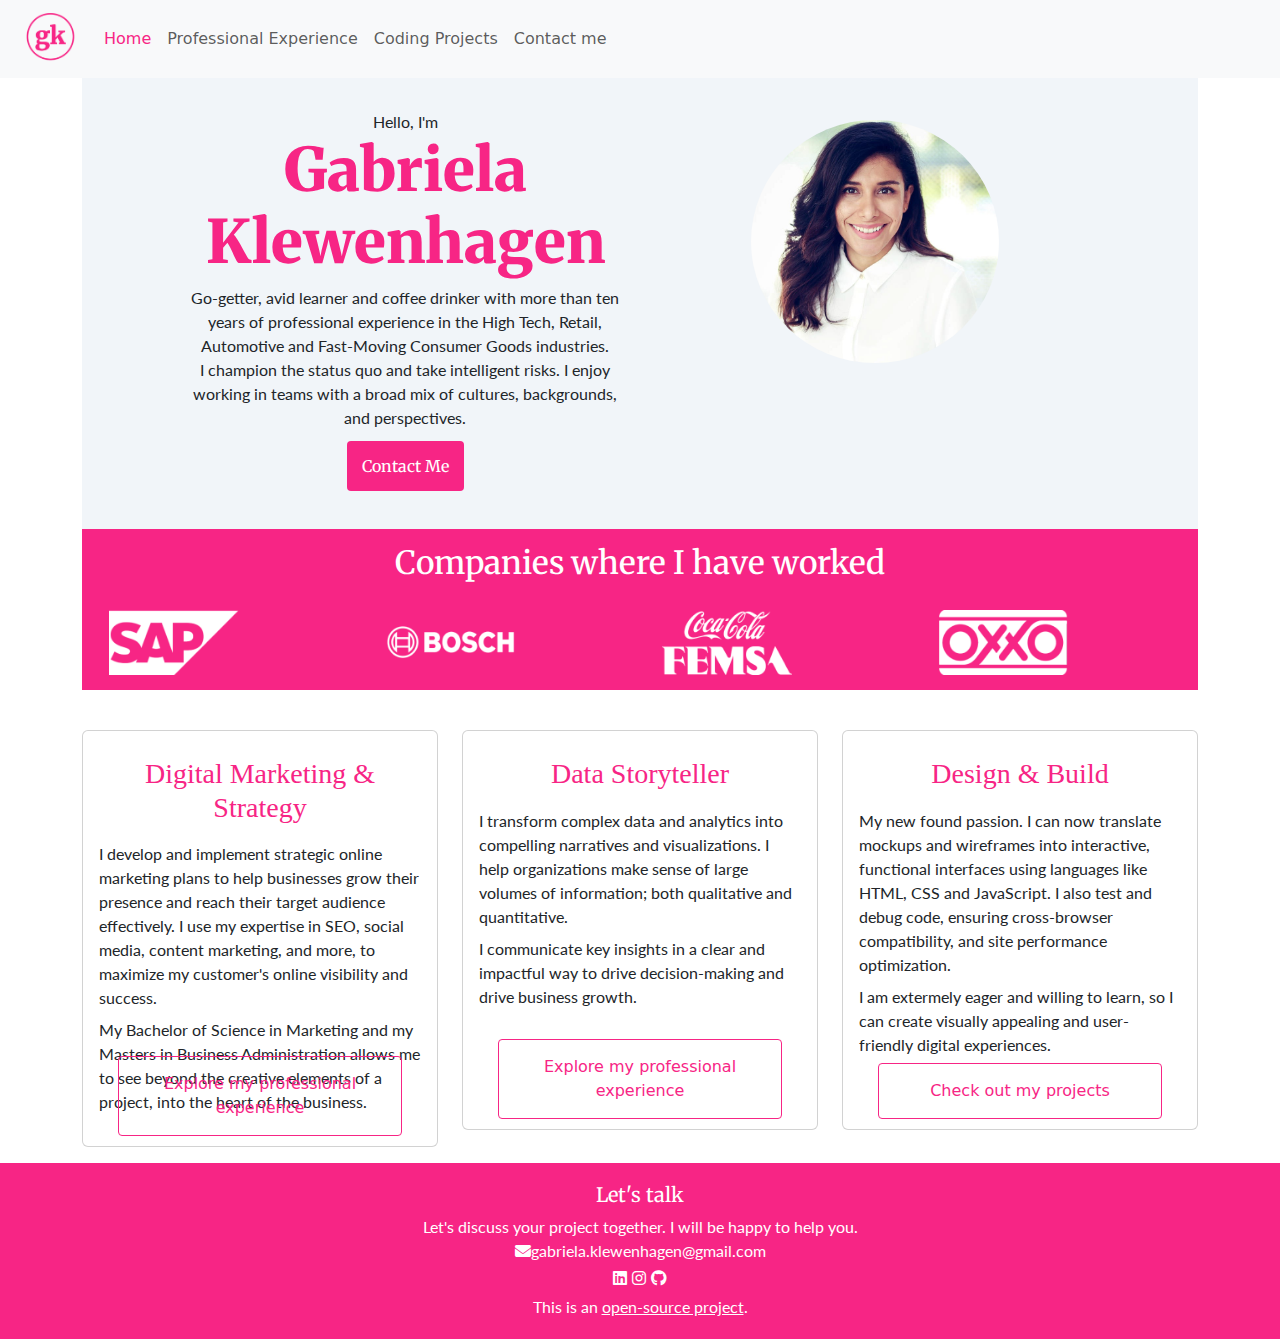
<file: index.html>
<!DOCTYPE html>
<html lang="en">
  <head>
    <meta charset="UTF-8" />
    <meta name="viewport" content="width=device-width, initial-scale=1.0" />
    <meta
      name="description"
      content="Explore a brief summary of my professional experiences and contact me to start working together"
    />
    <title>
      Gabriela Klewenhagen | Digital Marketing Expert, Data Storyteller
    </title>
    <link rel="icon" type="image/x-icon" href="/images/favicon.ico">
    <link
      href="https://cdn.jsdelivr.net/npm/bootstrap@5.3.3/dist/css/bootstrap.min.css"
      rel="stylesheet"
      integrity="sha384-QWTKZyjpPEjISv5WaRU9OFeRpok6YctnYmDr5pNlyT2bRjXh0JMhjY6hW+ALEwIH"
      crossorigin="anonymous"
    />
    <link rel="stylesheet" href="styles.css" />
    <link rel="preconnect" href="https://fonts.googleapis.com" />
    <link rel="preconnect" href="https://fonts.gstatic.com" crossorigin />
    <link
      href="https://fonts.googleapis.com/css2?family=Lato:ital,wght@0,100;0,300;0,400;0,700;0,900;1,100;1,300;1,400;1,700;1,900&family=Merriweather:ital,wght@0,300;0,400;0,700;0,900;1,300;1,400;1,700;1,900&display=swap"
      rel="stylesheet"
    />

    <script
      src="https://code.jquery.com/jquery-3.2.1.slim.min.js"
      integrity="sha384-KJ3o2DKtIkvYIK3UENzmM7KCkRr/rE9/Qpg6aAZGJwFDMVNA/GpGFF93hXpG5KkN"
      crossorigin="anonymous"
    ></script>
    <script
      src="https://cdn.jsdelivr.net/npm/popper.js@1.12.9/dist/umd/popper.min.js"
      integrity="sha384-ApNbgh9B+Y1QKtv3Rn7W3mgPxhU9K/ScQsAP7hUibX39j7fakFPskvXusvfa0b4Q"
      crossorigin="anonymous"
    ></script>
    <script
      src="https://cdn.jsdelivr.net/npm/bootstrap@4.0.0/dist/js/bootstrap.min.js"
      integrity="sha384-JZR6Spejh4U02d8jOt6vLEHfe/JQGiRRSQQxSfFWpi1MquVdAyjUar5+76PVCmYl"
      crossorigin="anonymous"
    ></script>
<link href="/assets/fontawesome/css/fontawesome.css" rel="stylesheet" />
  <link href="/assets/fontawesome/css/brands.css" rel="stylesheet" />
  <link href="/assets/fontawesome/css/solid.css" rel="stylesheet" />
  </head>
  <body>
    <!-- Section: Navbar -->
    <header>
      <nav class="navbar fixed-top navbar-expand-lg navbar-light bg-light">
        <a class="navbar-brand" href="#">
          <img
            src="images/logo-gk-merriweather-pink.png"
            class="img-fluid gk-logo"
            alt="sap logo"
          />
        </a>
        <button
          class="navbar-toggler me-3"
          type="button"
          data-toggle="collapse"
          data-target="#navbarNavAltMarkup"
          aria-controls="navbarNavAltMarkup"
          aria-expanded="false"
          aria-label="Toggle navigation"
        >
          <span class="navbar-toggler-icon"></span>
        </button>
        <div class="collapse navbar-collapse" id="navbarNavAltMarkup">
          <div class="navbar-nav">
            <a class="nav-item nav-link active" href="index.html">Home </a>
            <a class="nav-item nav-link" href="/work.html"
              >Professional Experience</a
            >
            <a class="nav-item nav-link" href="/projects.html"
              >Coding Projects</a
            >
            <a class="nav-item nav-link" href="/contact.html">Contact me</a>
          </div>
        </div>
      </nav>
    </header>
    <!-- Section: Hero Start-->
    <div class="container">
      <div class="hero">
        <div class="main-container">
          <div class="row photo-greeting">
            <div class="col-sm-6">
              <p class="hero-paragraph">Hello, I'm</p>
              <h1 class="merriweather-black">Gabriela Klewenhagen</h1>
              <p class="hero-paragraph lato-regular">
                Go-getter, avid learner and coffee drinker with more than ten
                years of professional experience in the High Tech, Retail,
                Automotive and Fast-Moving Consumer Goods industries.
              </p>
              <p>
                I champion the status quo and take intelligent risks. I enjoy
                working in teams with a broad mix of cultures, backgrounds, and
                perspectives.
              </p>
              <br />
              <a
                href="mailto:gabriela.klewenhagen@gmail.com"
                class="main-button mt-4"
                >Contact me</a
              >
            </div>
            <div class="col-sm-6">
              <img
                src="images/headshot-2.jpg"
                class="img-fluid max-width:20% rounded-circle headshot"
                alt="Gabriela Klewenhagen"
              />
            </div>
          </div>
        </div>
      </div>
      <!-- Section: Hero End-->
      <!-- Section: Companies Start-->
      <div class="companies">
        <h2>Companies where I have worked</h2>
        <div class="container">
          <div class="row">
            <div class="col-sm">
              <img
                src="images/sap-white-155x77.png"
                class="img-fluid logo"
                alt="sap logo"
              />
            </div>
            <div class="col-sm">
              <img
                src="images/bosch-white-155x77.png"
                class="img-fluid logo"
                alt="bosch logo"
              />
            </div>
            <div class="col-sm">
              <img
                src="images/coca-cola-femsa-white-155x77.png"
                class="img-fluid logo"
                alt="coca-cola logo"
              />
            </div>
            <div class="col-sm">
              <img
                src="images/oxxo-white-155x77.png"
                class="img-fluid logo"
                alt="oxxo logo"
              />
            </div>
          </div>
        </div>
      </div>
      <!-- Section: Skills cards start-->
      <div class="row mt-4">
        <div class="col-sm-4">
          <div class="card-container">
                      <div class="card mt-3 mb-3">
            <div class="card-body">
              <h3 class="card-title">Digital Marketing & Strategy</h3>
              <p class="card-text mb-2">
                I develop and implement strategic online marketing plans to help
                businesses grow their presence and reach their target audience
                effectively. I use my expertise in SEO, social media, content
                marketing, and more, to maximize my customer's online visibility
                and success.
              </p>
              <p class="mb-2">
                My Bachelor of Science in Marketing and my Masters in Business
                Administration allows me to see beyond the creative elements of
                a project, into the heart of the business.
              </p>
              <div class="d-flex w-100 justify-content-center mt-3">
                              <a href="/work.html" class="btn secondary-link mt-3"
                >Explore my professional experience</a
              >
              </div>
            </div>
          </div>
          </div>
        </div>
        <div class="col-sm-4">
          <div class="card mt-3 mb-3">
            <div class="card-body">
              <h3 class="card-title">Data Storyteller</h3>
              <p class="card-text mb-2">
                I transform complex data and analytics into compelling
                narratives and visualizations. I help organizations make sense
                of large volumes of information; both qualitative and
                quantitative.
              </p>
              <p>
                I communicate key insights in a clear and impactful way to drive
                decision-making and drive business growth.
              </p>
              <div class="d-flex w-100 justify-content-center mt-3"> <a href="/work.html" class="btn secondary-link c"
                >Explore my professional experience</a
              ></div>
             
            </div>
          </div>
        </div>
        <div class="col-sm-4">
          <div class="card mt-3 mb-3">
            <div class="card-body">
              <h3 class="card-title">Design & Build</h3>
              <p class="card-text mb-2">
                My new found passion. I can now translate mockups and wireframes
                into interactive, functional interfaces using languages like
                HTML, CSS and JavaScript. I also test and debug code, ensuring
                cross-browser compatibility, and site performance optimization.
              </p>
              <p>
                I am extermely eager and willing to learn, so I can create
                visually appealing and user-friendly digital experiences.
              </p>
              <div class="d-flex w-100 justify-content-center mt-3">
                <a href="/projects.html" class="btn secondary-link mt-3"
                >Check out my projects</a
              ></div>
              </div>

            </div>
          </div>
        </div>
      </div>
      <!-- Section: Skills Cards End-->
      <!-- Section: Skills End-->
      <!-- Section: Contact Form Start-->
      <!-- Section: Footer-->
      <footer>
        <div class="container">
          <h5 class="merriweather-regular">Let's talk</h5>
          <p>
            Let's discuss your project together. I will be happy to help you.
          </p>
          <p>
            <i class="fa-regular fa-envelope"></i>gabriela.klewenhagen@gmail.com
          </p>
          <a href="https://www.linkedin.com/in/gabrielaleyva/" target="_blank" class="social-links"><i class="fa-brands fa-linkedin"></i></a>
          <a href="https://www.instagram.com/gabyleyva/" target="_blank"><i class="fa-brands fa-instagram"></i></a>
          <a href="https://github.com/g-klewenhagen" target="_blank"><i class="fa-brands fa-github"></i></a>
          <p>This is an  <a href="https://github.com/g-klewenhagen/Portfolio-Gabriela-Klewenhagen" target="_blank"
          >open-source project</a>.</p>
        </div>
      </footer>
    </div>
  </body>
</html>
</file>
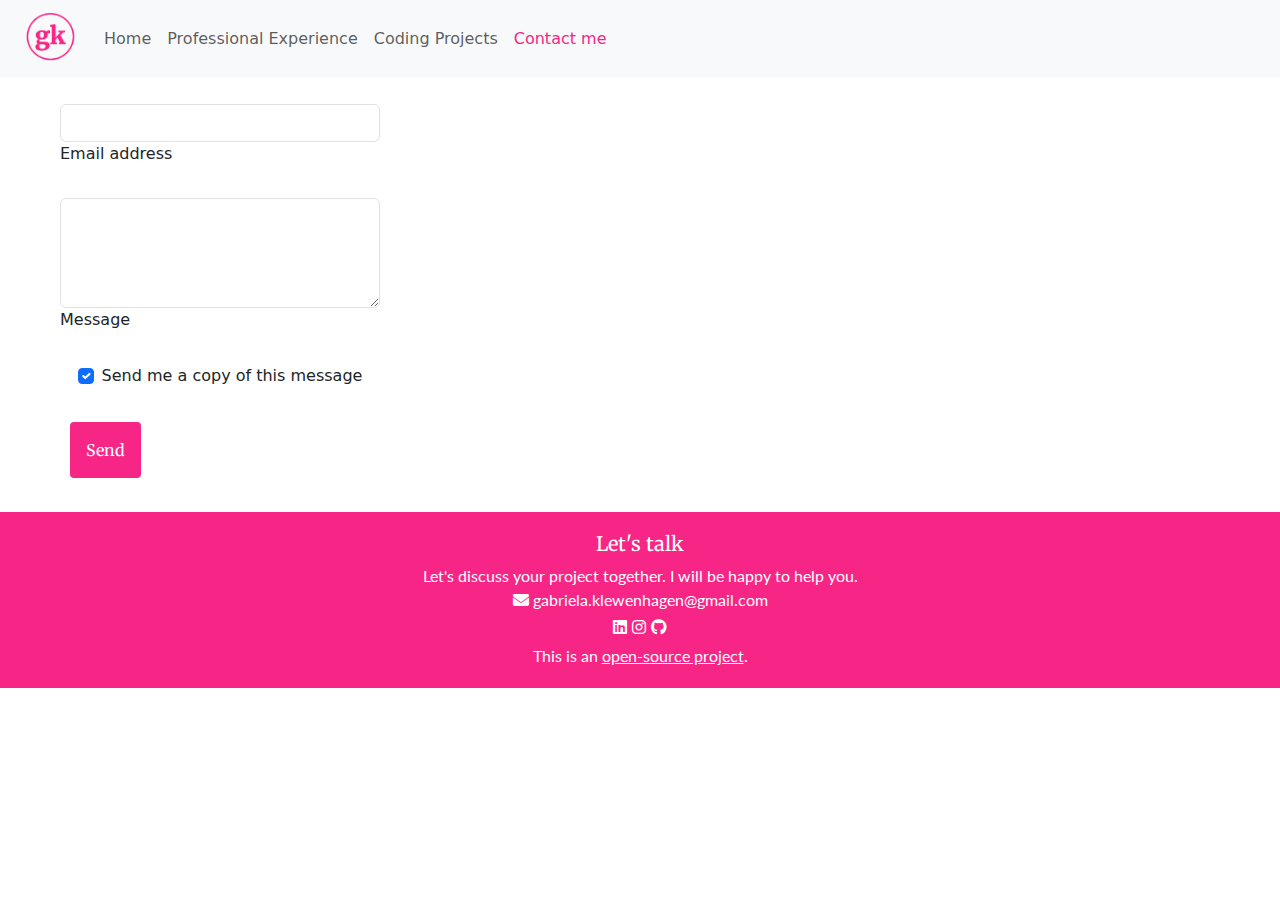
<file: contact.html>
<!DOCTYPE html>
<html lang="en">
  <head>
    <meta charset="UTF-8" />
    <meta name="viewport" content="width=device-width, initial-scale=1.0" />
    <meta
      name="description"
      content="Contact Gabriela Klewnehagen to start working together."
    />
    <title>Contact Gabriela Klewenhagen</title>
        <link rel="icon" type="image/x-icon" href="/images/favicon.ico">
    <link
      href="https://cdn.jsdelivr.net/npm/bootstrap@5.3.3/dist/css/bootstrap.min.css"
      rel="stylesheet"
      integrity="sha384-QWTKZyjpPEjISv5WaRU9OFeRpok6YctnYmDr5pNlyT2bRjXh0JMhjY6hW+ALEwIH"
      crossorigin="anonymous"
    />
    <link rel="stylesheet" href="styles.css" />
    <link rel="preconnect" href="https://fonts.googleapis.com" />
    <link rel="preconnect" href="https://fonts.gstatic.com" crossorigin />
    <link
      href="https://fonts.googleapis.com/css2?family=Lato:ital,wght@0,100;0,300;0,400;0,700;0,900;1,100;1,300;1,400;1,700;1,900&family=Merriweather:ital,wght@0,300;0,400;0,700;0,900;1,300;1,400;1,700;1,900&display=swap"
      rel="stylesheet"
    />

    <script
      src="https://code.jquery.com/jquery-3.2.1.slim.min.js"
      integrity="sha384-KJ3o2DKtIkvYIK3UENzmM7KCkRr/rE9/Qpg6aAZGJwFDMVNA/GpGFF93hXpG5KkN"
      crossorigin="anonymous"
    ></script>
    <script
      src="https://cdn.jsdelivr.net/npm/popper.js@1.12.9/dist/umd/popper.min.js"
      integrity="sha384-ApNbgh9B+Y1QKtv3Rn7W3mgPxhU9K/ScQsAP7hUibX39j7fakFPskvXusvfa0b4Q"
      crossorigin="anonymous"
    ></script>
    <script
      src="https://cdn.jsdelivr.net/npm/bootstrap@4.0.0/dist/js/bootstrap.min.js"
      integrity="sha384-JZR6Spejh4U02d8jOt6vLEHfe/JQGiRRSQQxSfFWpi1MquVdAyjUar5+76PVCmYl"
      crossorigin="anonymous"
    ></script>
<link href="/assets/fontawesome/css/fontawesome.css" rel="stylesheet" />
  <link href="/assets/fontawesome/css/brands.css" rel="stylesheet" />
  <link href="/assets/fontawesome/css/solid.css" rel="stylesheet" />
  </head>
  <body>
    <!-- Section: Navbar-->
    <header>
      <nav class="navbar fixed-top navbar-expand-lg navbar-light bg-light">
        <a class="navbar-brand" href="#">
          <img
            src="images/logo-gk-merriweather-pink.png"
            class="img-fluid gk-logo"
            alt="sap logo"
          />
        </a>
        <button
          class="navbar-toggler"
          type="button"
          data-toggle="collapse"
          data-target="#navbarNavAltMarkup"
          aria-controls="navbarNavAltMarkup"
          aria-expanded="false"
          aria-label="Toggle navigation"
        >
          <span class="navbar-toggler-icon"></span>
        </button>
        <div class="collapse navbar-collapse" id="navbarNavAltMarkup">
          <div class="navbar-nav">
            <a class="nav-item nav-link" href="/index.html">Home </a>
            <a class="nav-item nav-link" href="/work.html"
              >Professional Experience</a
            >
            <a class="nav-item nav-link" href="/projects.html"
              >Coding Projects</a
            >
            <a class="nav-item nav-link active" href="/contact.html"
              >Contact me</a
            >
          </div>
        </div>
      </nav>
    </header>
    <!-- Section: Navbar End-->
    <div class="main-container">
      <form style="width: 20rem">
        <!-- Name input -->
        <div data-mdb-input-init class="form-outline mb-4">
          <input type="text" id="form4Example1" class="form-control" />
          <label class="form-label" for="form4Example1">Name</label>
        </div>

        <!-- Email input -->
        <div data-mdb-input-init class="form-outline mb-4">
          <input type="email" id="form4Example2" class="form-control" />
          <label class="form-label" for="form4Example2">Email address</label>
        </div>

        <!-- Message input -->
        <div data-mdb-input-init class="form-outline mb-4">
          <textarea class="form-control" id="form4Example3" rows="4"></textarea>
          <label class="form-label" for="form4Example3">Message</label>
        </div>

        <!-- Checkbox -->
        <div class="form-check d-flex justify-content-center mb-4">
          <input
            class="form-check-input me-2"
            type="checkbox"
            value=""
            id="form4Example4"
            checked
          />
          <label class="form-check-label" for="form4Example4">
            Send me a copy of this message
          </label>
        </div>

        <!-- Submit button -->
        <button
          data-mdb-ripple-init
          type="button"
          class="btn btn-block mb-4 main-button"
        >
          Send
        </button>
      </form>
    </div>
          <!-- Section: Footer-->
      <footer>
        <div class="container">
          <h5 class="merriweather-regular">Let's talk</h5>
          <p>
            Let's discuss your project together. I will be happy to help you.
          </p>
          <p>
            <i class="fa-regular fa-envelope"></i> gabriela.klewenhagen@gmail.com</a>
          </p>
          <a href="https://www.linkedin.com/in/gabrielaleyva/" target="_blank" class="social-button"><i class="fa-brands fa-linkedin"></i></a>
          <a href="https://www.instagram.com/gabyleyva/" target="_blank"><i class="fa-brands fa-instagram"></i></a>
          <a href="https://github.com/g-klewenhagen" target="_blank"><i class="fa-brands fa-github"></i></a>
          <p>This is an  <a href="https://github.com/g-klewenhagen/Portfolio-Gabriela-Klewenhagen" target="_blank"
          >open-source project</a>.</p>
        </div>
      </footer>
  </body>
</html>
</file>
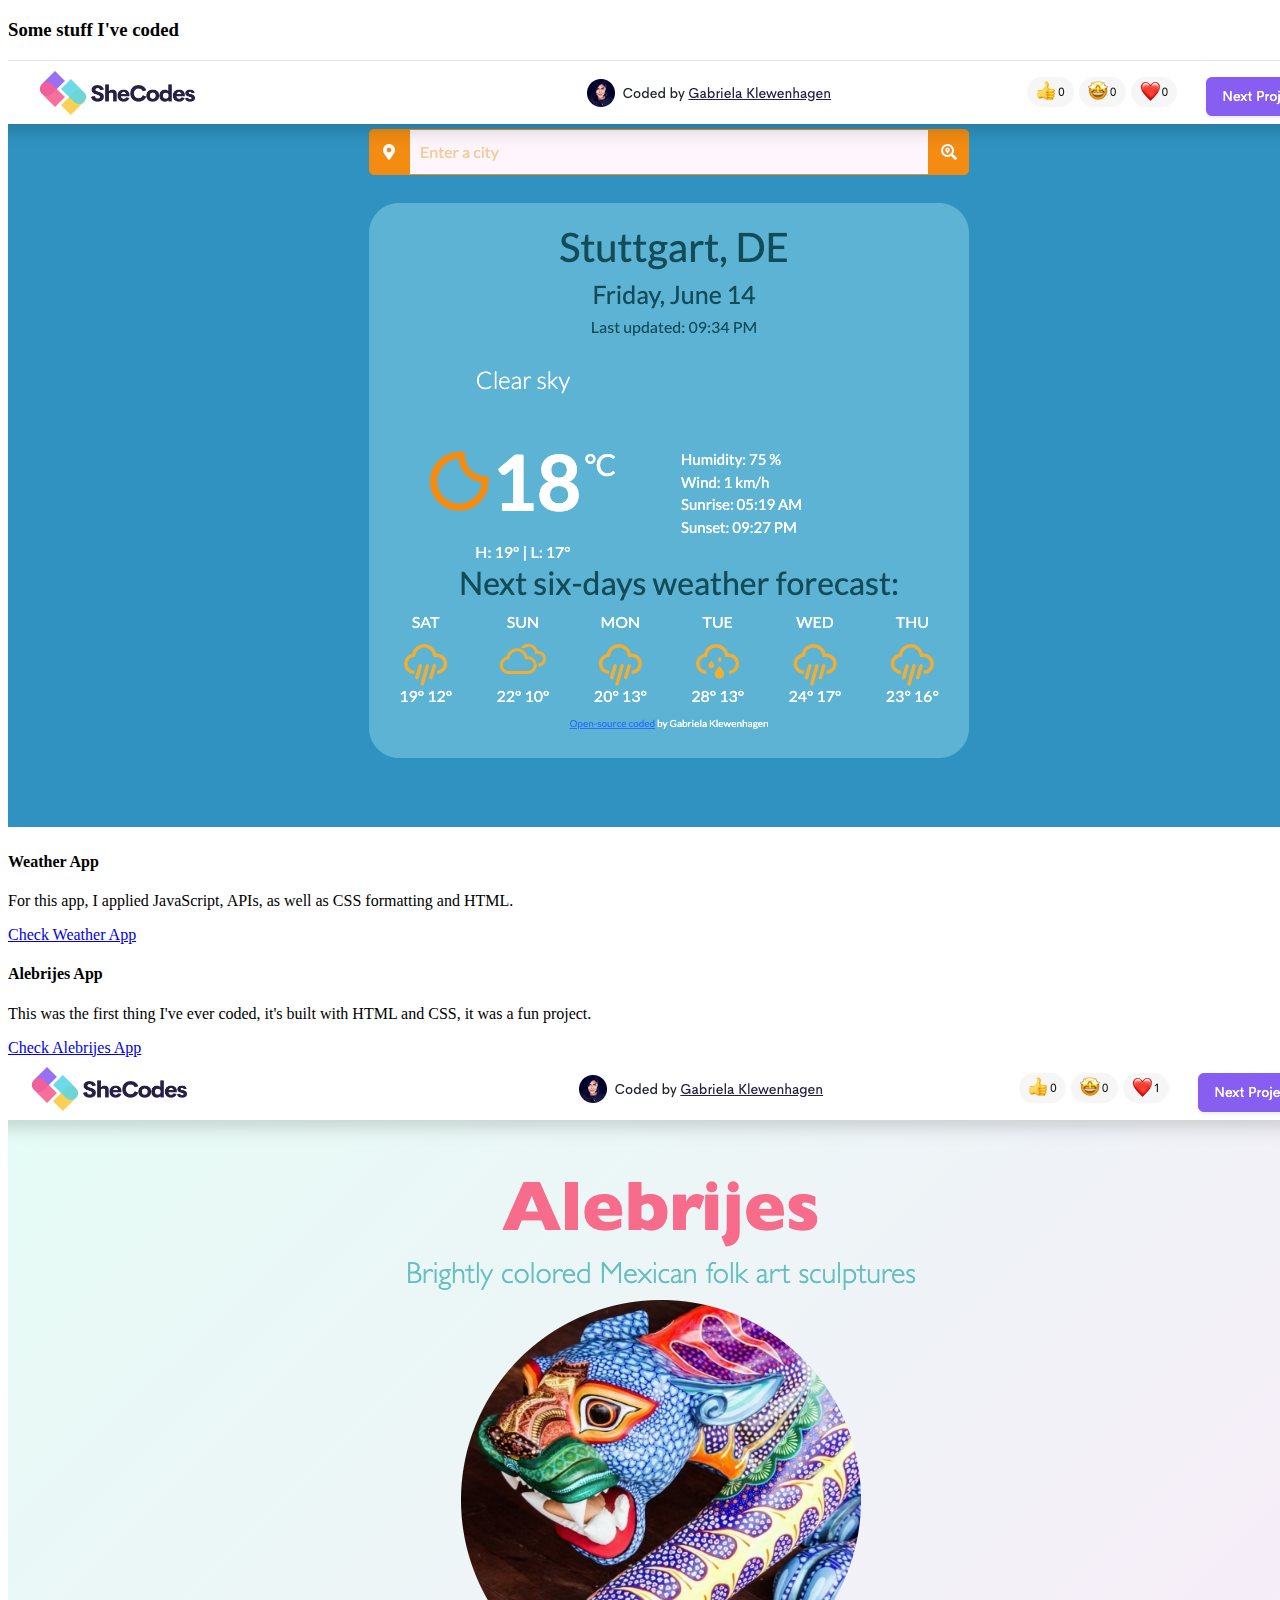
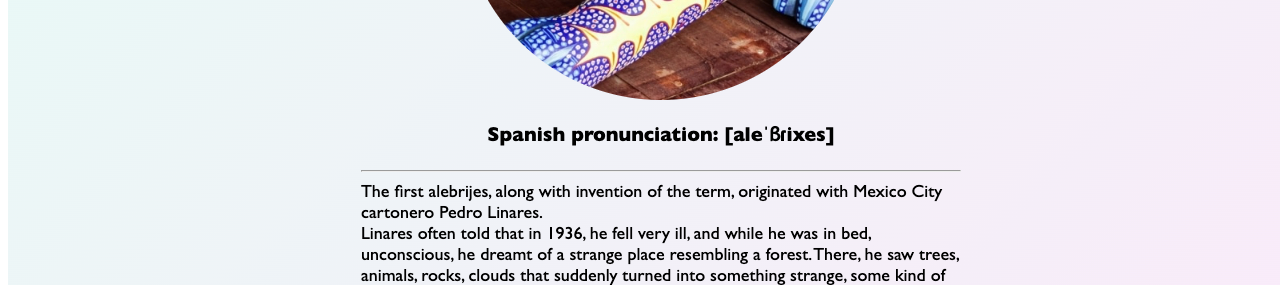
<file: parking-lot.html>
<!DOCTYPE html>
<html lang="en">
  <head>
    <meta charset="UTF-8" />
    <meta name="viewport" content="width=device-width, initial-scale=1.0" />

    <script
      src="https://code.jquery.com/jquery-3.2.1.slim.min.js"
      integrity="sha384-KJ3o2DKtIkvYIK3UENzmM7KCkRr/rE9/Qpg6aAZGJwFDMVNA/GpGFF93hXpG5KkN"
      crossorigin="anonymous"
    ></script>
    <title>Document</title>
  </head>
  <body>
    <!-- Section: Skills Start-->
    <div class="coding-examples">
      <h3>Some stuff I've coded</h3>
      <div class="container">
        <div class="row">
          <div class="col-sm">
            <img
              src="images/weather.png"
              class="img-fluid coding-example-images"
              alt="weather app"
            />
          </div>
          <div class="col-sm">
            <h4>Weather App</h4>
            <p>
              For this app, I applied JavaScript, APIs, as well as CSS
              formatting and HTML.
            </p>
            <a
              href="https://www.shecodes.io/cohorts/476/projects/625141?_gl=1*gn38ci*_gcl_au*OTczMTkzODg3LjE3MTI3NzgyMTA."
              class="secondary-link"
              >Check Weather App</a
            >
          </div>
        </div>
        <div class="row">
          <div class="col-sm">
            <h4>Alebrijes App</h4>
            <p>
              This was the first thing I've ever coded, it's built with HTML and
              CSS, it was a fun project.
            </p>
            <a
              href="https://www.shecodes.io/cohorts/434/projects/549412?_gl=1*1d7e2dd*_gcl_au*OTczMTkzODg3LjE3MTI3NzgyMTA."
              class="secondary-link"
              >Check Alebrijes App</a
            >
          </div>
          <div class="col-sm">
            <img
              src="images/alebrijes.png"
              class="img-fluid coding-example-images"
              alt="alebrijes app"
            />
          </div>
        </div>
      </div>
    </div>
  </body>
</html>
</file>
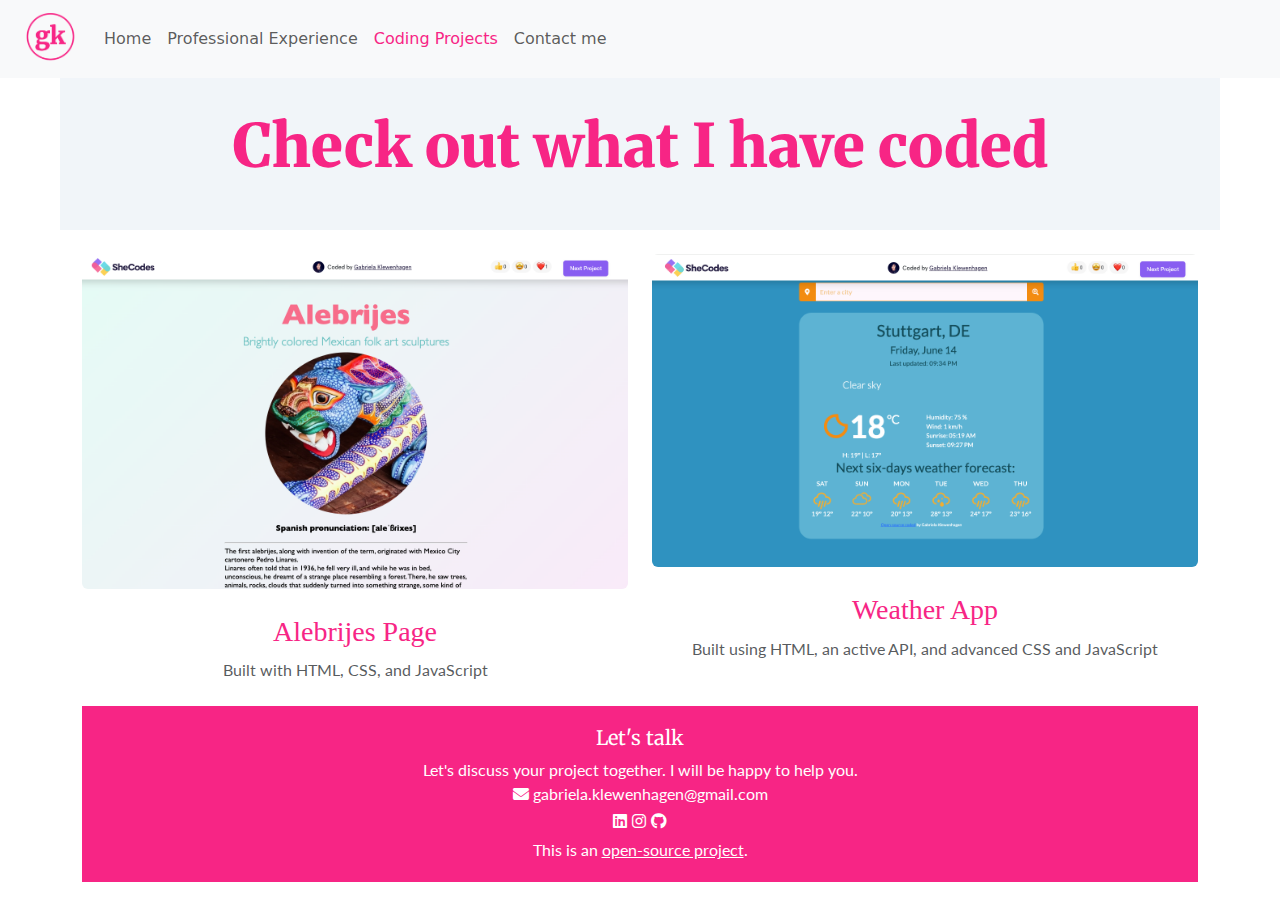
<file: projects.html>
<!DOCTYPE html>
<html lang="en">
  <head>
    <meta charset="UTF-8" />
    <meta name="viewport" content="width=device-width, initial-scale=1.0" />
    <title>Things that Gabriela Klewenhagen has coded</title>
    <link rel="icon" type="image/x-icon" href="/images/favicon.ico" />
    <link
      href="https://cdn.jsdelivr.net/npm/bootstrap@5.3.3/dist/css/bootstrap.min.css"
      rel="stylesheet"
      integrity="sha384-QWTKZyjpPEjISv5WaRU9OFeRpok6YctnYmDr5pNlyT2bRjXh0JMhjY6hW+ALEwIH"
      crossorigin="anonymous"
    />
    <link rel="stylesheet" href="styles.css" />
    <link rel="preconnect" href="https://fonts.googleapis.com" />
    <link rel="preconnect" href="https://fonts.gstatic.com" crossorigin />
    <link
      href="https://fonts.googleapis.com/css2?family=Lato:ital,wght@0,100;0,300;0,400;0,700;0,900;1,100;1,300;1,400;1,700;1,900&family=Merriweather:ital,wght@0,300;0,400;0,700;0,900;1,300;1,400;1,700;1,900&display=swap"
      rel="stylesheet"
    />

    <script
      src="https://code.jquery.com/jquery-3.2.1.slim.min.js"
      integrity="sha384-KJ3o2DKtIkvYIK3UENzmM7KCkRr/rE9/Qpg6aAZGJwFDMVNA/GpGFF93hXpG5KkN"
      crossorigin="anonymous"
    ></script>
    <script
      src="https://cdn.jsdelivr.net/npm/popper.js@1.12.9/dist/umd/popper.min.js"
      integrity="sha384-ApNbgh9B+Y1QKtv3Rn7W3mgPxhU9K/ScQsAP7hUibX39j7fakFPskvXusvfa0b4Q"
      crossorigin="anonymous"
    ></script>
    <script
      src="https://cdn.jsdelivr.net/npm/bootstrap@4.0.0/dist/js/bootstrap.min.js"
      integrity="sha384-JZR6Spejh4U02d8jOt6vLEHfe/JQGiRRSQQxSfFWpi1MquVdAyjUar5+76PVCmYl"
      crossorigin="anonymous"
    ></script>
    <link href="/assets/fontawesome/css/fontawesome.css" rel="stylesheet" />
    <link href="/assets/fontawesome/css/brands.css" rel="stylesheet" />
    <link href="/assets/fontawesome/css/solid.css" rel="stylesheet" />
  </head>
  <body>
    <!-- Section: Navbar Start -->
    <header>
      <nav class="navbar fixed-top navbar-expand-lg navbar-light bg-light">
        <a class="navbar-brand" href="#">
          <img
            src="images/logo-gk-merriweather-pink.png"
            class="img-fluid gk-logo"
            alt="sap logo"
          />
        </a>
        <button
          class="navbar-toggler me-3"
          type="button"
          data-toggle="collapse"
          data-target="#navbarNavAltMarkup"
          aria-controls="navbarNavAltMarkup"
          aria-expanded="false"
          aria-label="Toggle navigation"
        >
          <span class="navbar-toggler-icon"></span>
        </button>
        <div class="collapse navbar-collapse" id="navbarNavAltMarkup">
          <div class="navbar-nav">
            <a class="nav-item nav-link" href="index.html">Home </a>
            <a class="nav-item nav-link" href="/work.html"
              >Professional Experience</a
            >
            <a class="nav-item nav-link active" href="/projects.html"
              >Coding Projects</a
            >
            <a class="nav-item nav-link" href="/contact.html">Contact me</a>
          </div>
        </div>
      </nav>
    </header>
        <!-- Section: Hero Start -->
    <div class="main-container">
      <div class="hero">
        <h1 class="merriweather-black">Check out what I have coded</h1>
      </div>
     <div class="content-container container mt-4">
      <div class="content">
        <div class="row">
          <div class="col-md-6 mb-4">
            <img
              src="images/alebrijes.png"
              class="img-fluid mb-3 rounded"
              alt="alebrijes project preview"
            />
            <h3 class="text-center m-0">Alebrijes Page</h3>
            <p class="text-center text-muted">
              Built with HTML, CSS, and JavaScript
            </p>
          </div>
          <div class="col-md-6 mb-4">
            <img
              src="images/weather.png"
              class="img-fluid mb-3 rounded"
              alt="Weather project preview"
            />
            <h3 class="text-center m-0">Weather App</h3>
            <p class="text-center text-muted">
              Built using HTML, an active API, and advanced CSS and JavaScript
            </p>
          </div>
        </div>
                <!-- Section: Footer-->
<footer>
        <div class="container">
          <h5 class="merriweather-regular">Let's talk</h5>
          <p>
            Let's discuss your project together. I will be happy to help you.
          </p>
          <p>
            <i class="fa-regular fa-envelope"></i> gabriela.klewenhagen@gmail.com</a>
          </p>
          <a href="https://www.linkedin.com/in/gabrielaleyva/" target="_blank" class="social-button"><i class="fa-brands fa-linkedin"></i></a>
          <a href="https://www.instagram.com/gabyleyva/" target="_blank"><i class="fa-brands fa-instagram"></i></a>
          <a href="https://github.com/g-klewenhagen" target="_blank"><i class="fa-brands fa-github"></i></a>
          <p>This is an  <a href="https://github.com/g-klewenhagen/Portfolio-Gabriela-Klewenhagen" target="_blank"
          >open-source project</a>.</p>
        </div>
</footer>
  </body>
</html>
</file>
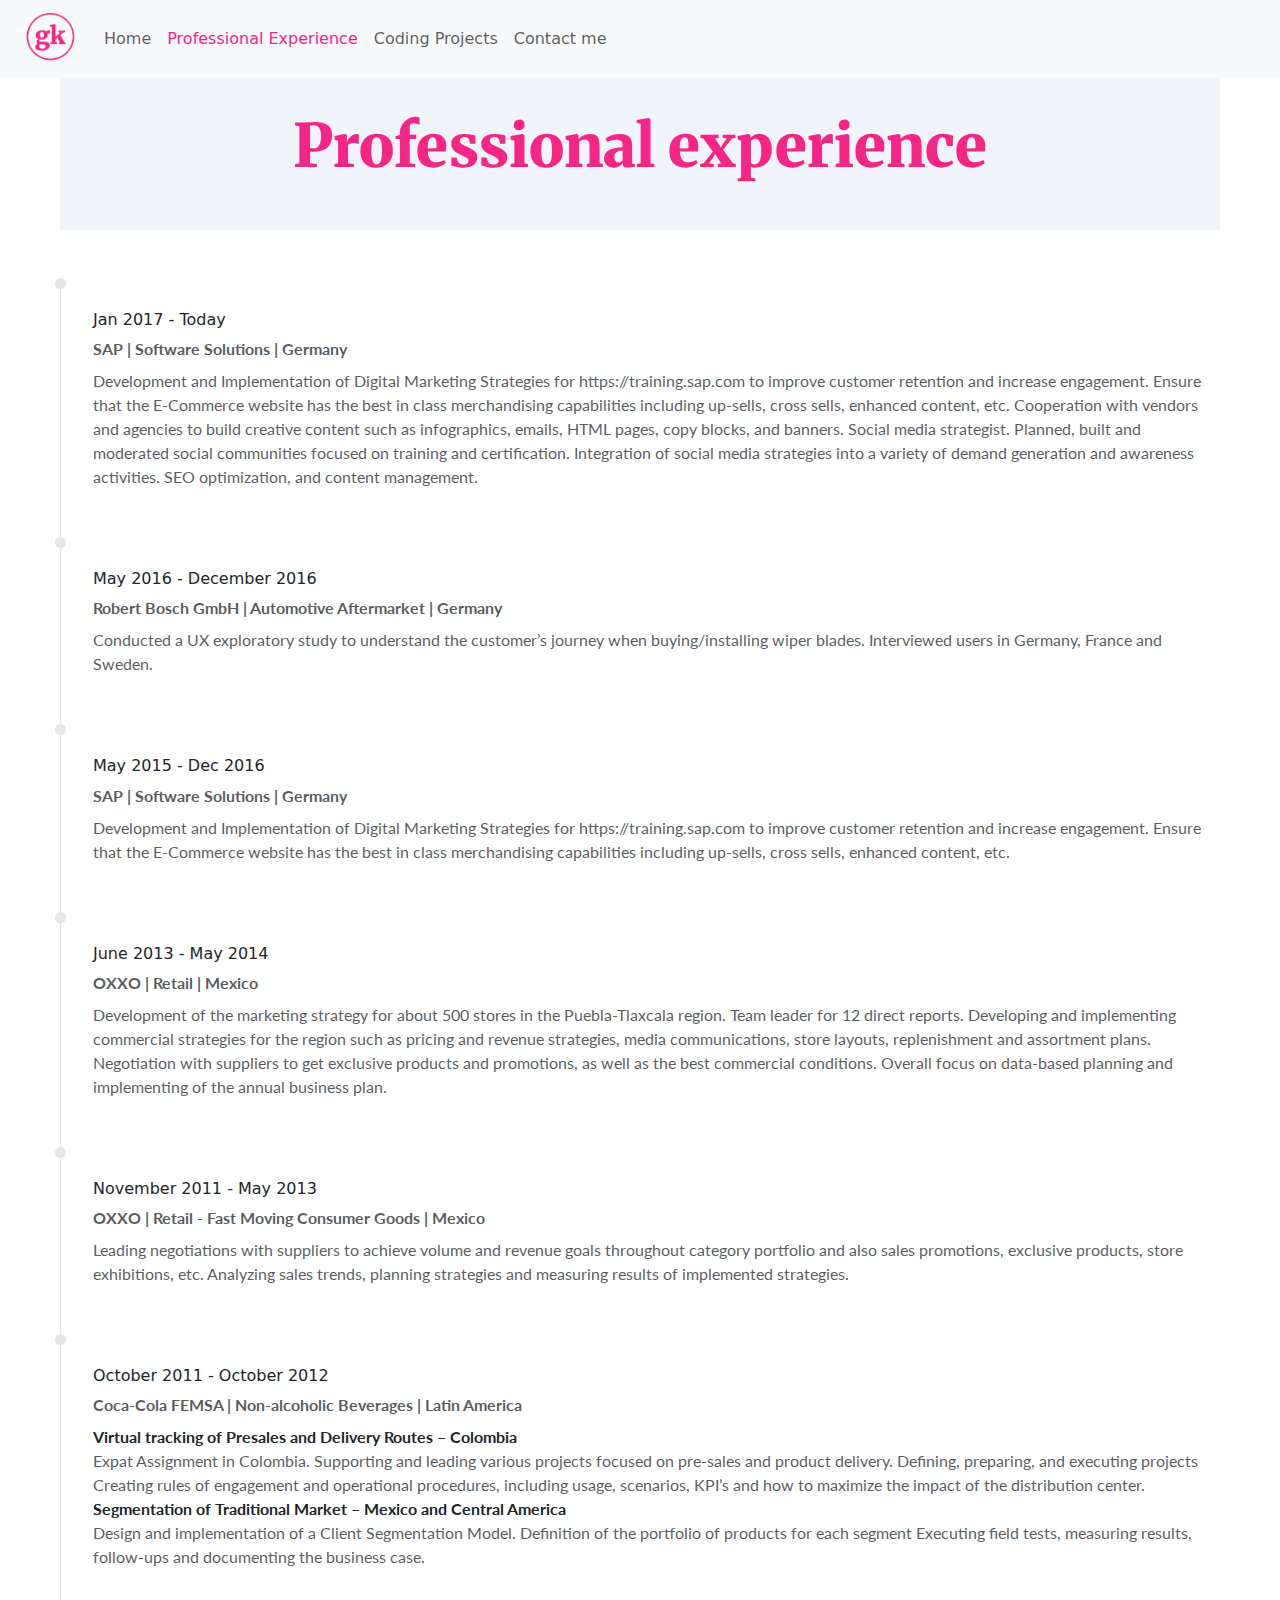
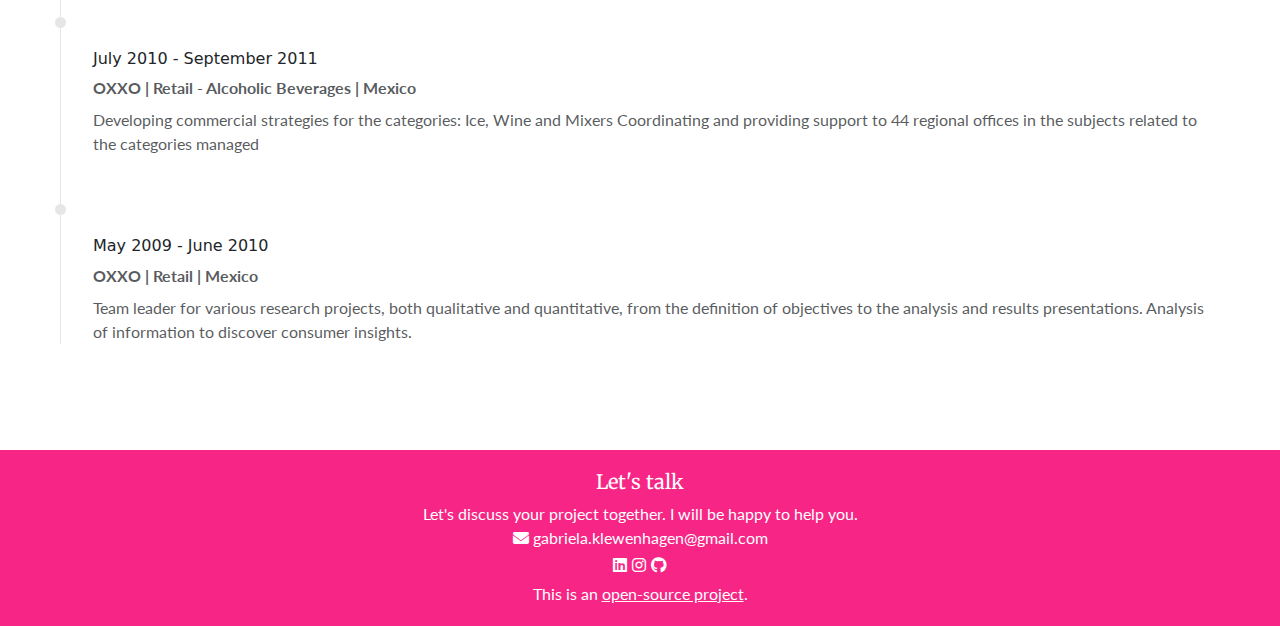
<file: work.html>
<!DOCTYPE html>
<html lang="en">
  <head>
    <meta charset="UTF-8" />
    <meta name="viewport" content="width=device-width, initial-scale=1.0" />
    <meta
      name="description"
      content="This is an overview of the roles and responsibilities I have had in the past years."
    />
    <title>Gabriela Klewenhagen's professional experience</title>
        <link rel="icon" type="image/x-icon" href="/images/favicon.ico">
    <link
      href="https://cdn.jsdelivr.net/npm/bootstrap@5.3.3/dist/css/bootstrap.min.css"
      rel="stylesheet"
      integrity="sha384-QWTKZyjpPEjISv5WaRU9OFeRpok6YctnYmDr5pNlyT2bRjXh0JMhjY6hW+ALEwIH"
      crossorigin="anonymous"
    />
    <link rel="stylesheet" href="styles.css" />
    <link rel="preconnect" href="https://fonts.googleapis.com" />
    <link rel="preconnect" href="https://fonts.gstatic.com" crossorigin />
    <link
      href="https://fonts.googleapis.com/css2?family=Lato:ital,wght@0,100;0,300;0,400;0,700;0,900;1,100;1,300;1,400;1,700;1,900&family=Merriweather:ital,wght@0,300;0,400;0,700;0,900;1,300;1,400;1,700;1,900&display=swap"
      rel="stylesheet"
    />

    <script
      src="https://code.jquery.com/jquery-3.2.1.slim.min.js"
      integrity="sha384-KJ3o2DKtIkvYIK3UENzmM7KCkRr/rE9/Qpg6aAZGJwFDMVNA/GpGFF93hXpG5KkN"
      crossorigin="anonymous"
    ></script>
    <script
      src="https://cdn.jsdelivr.net/npm/popper.js@1.12.9/dist/umd/popper.min.js"
      integrity="sha384-ApNbgh9B+Y1QKtv3Rn7W3mgPxhU9K/ScQsAP7hUibX39j7fakFPskvXusvfa0b4Q"
      crossorigin="anonymous"
    ></script>
    <script
      src="https://cdn.jsdelivr.net/npm/bootstrap@4.0.0/dist/js/bootstrap.min.js"
      integrity="sha384-JZR6Spejh4U02d8jOt6vLEHfe/JQGiRRSQQxSfFWpi1MquVdAyjUar5+76PVCmYl"
      crossorigin="anonymous"
    ></script>
<link href="/assets/fontawesome/css/fontawesome.css" rel="stylesheet" />
  <link href="/assets/fontawesome/css/brands.css" rel="stylesheet" />
  <link href="/assets/fontawesome/css/solid.css" rel="stylesheet" />
  </head>
  <body>
    <!-- Section: Navbar Start -->
    <header>
      <nav class="navbar fixed-top navbar-expand-lg navbar-light bg-light">
        <a class="navbar-brand" href="/index.html">
          <img
            src="images/logo-gk-merriweather-pink.png"
            class="img-fluid gk-logo"
            alt="gabriela klewenhagen logo"
          />
        </a>
        <button
          class="navbar-toggler"
          type="button"
          data-toggle="collapse"
          data-target="#navbarNavAltMarkup"
          aria-controls="navbarNavAltMarkup"
          aria-expanded="false"
          aria-label="Toggle navigation"
        >
          <span class="navbar-toggler-icon"></span>
        </button>
        <div class="collapse navbar-collapse" id="navbarNavAltMarkup">
          <div class="navbar-nav">
            <a class="nav-item nav-link" href="/index.html">Home </a>
            <a class="nav-item nav-link active" href="/work.html"
              >Professional Experience</a
            >
            <a class="nav-item nav-link" href="/projects.html"
              >Coding Projects</a
            >
            <a class="nav-item nav-link" href="/contact.html">Contact me</a>
          </div>
        </div>
      </nav>
    </header>
    <!-- Section: Navbar End-->
    <div class="main-container">
      <div class="hero">
        <h1 class="merriweather-black">Professional experience</h1>
      </div>

      <!-- Section: Timeline -->
      <div class="timeline-container">
        <section class="py-5">
          <ul class="timeline">
            <li class="timeline-item mb-5">
              <h5 class="fw-bold">Digital Marketing / E-Commerce Manager</h5>
              <h6>Jan 2017 - Today</h6>
              <p class="text-muted mb-2 fw-bold">
                SAP | Software Solutions | Germany
              </p>
              <p class="text-muted">
                Development and Implementation of Digital Marketing Strategies
                for https://training.sap.com to improve customer retention and
                increase engagement. Ensure that the E-Commerce website has the
                best in class merchandising capabilities including up-sells,
                cross sells, enhanced content, etc. Cooperation with vendors and
                agencies to build creative content such as infographics, emails,
                HTML pages, copy blocks, and banners. Social media strategist.
                Planned, built and moderated social communities focused on
                training and certification. Integration of social media
                strategies into a variety of demand generation and awareness
                activities. SEO optimization, and content management.
              </p>
            </li>

            <li class="timeline-item mb-5">
              <h5 class="fw-bold">
                Master Thesis: Optimal Packaging for Wiper Blades for the DIY
                Channel
              </h5>
              <h6>May 2016 - December 2016</h6>
              <p class="text-muted mb-2 fw-bold">
                Robert Bosch GmbH | Automotive Aftermarket | Germany
              </p>
              <p class="text-muted">
                Conducted a UX exploratory study to understand the customer’s
                journey when buying/installing wiper blades. Interviewed users
                in Germany, France and Sweden.
              </p>
            </li>

            <li class="timeline-item mb-5">
              <h5 class="fw-bold">Working Student: E-Commerce Operations</h5>
              <h6>May 2015 - Dec 2016</h6>
              <p class="text-muted mb-2 fw-bold">
                SAP | Software Solutions | Germany
              </p>
              <p class="text-muted">
                Development and Implementation of Digital Marketing Strategies
                for https://training.sap.com to improve customer retention and
                increase engagement. Ensure that the E-Commerce website has the
                best in class merchandising capabilities including up-sells,
                cross sells, enhanced content, etc.
              </p>
            </li>

            <li class="timeline-item mb-5">
              <h5 class="fw-bold">Marketing Manager</h5>
              <h6>June 2013 - May 2014</h6>
              <p class="text-muted mb-2 fw-bold">OXXO | Retail | Mexico</p>
              <p class="text-muted">
                Development of the marketing strategy for about 500 stores in
                the Puebla-Tlaxcala region. Team leader for 12 direct reports.
                Developing and implementing commercial strategies for the region
                such as pricing and revenue strategies, media communications,
                store layouts, replenishment and assortment plans. Negotiation
                with suppliers to get exclusive products and promotions, as well
                as the best commercial conditions. Overall focus on data-based
                planning and implementing of the annual business plan.
              </p>
            </li>

            <li class="timeline-item mb-5">
              <h5 class="fw-bold">Senior Category Manager</h5>
              <h6>November 2011 - May 2013</h6>
              <p class="text-muted mb-2 fw-bold">
                OXXO | Retail - Fast Moving Consumer Goods | Mexico
              </p>
              <p class="text-muted">
                Leading negotiations with suppliers to achieve volume and
                revenue goals throughout category portfolio and also sales
                promotions, exclusive products, store exhibitions, etc.
                Analyzing sales trends, planning strategies and measuring
                results of implemented strategies.
              </p>
            </li>

            <li class="timeline-item mb-5">
              <h5 class="fw-bold">Top Young Talent Trainee</h5>
              <h6>October 2011 - October 2012</h6>
              <p class="text-muted mb-2 fw-bold">
                Coca-Cola FEMSA | Non-alcoholic Beverages | Latin America
              </p>
              <p class="fw-bold">
                Virtual tracking of Presales and Delivery Routes – Colombia
              </p>
              <p class="text-muted">
                Expat Assignment in Colombia. Supporting and leading various
                projects focused on pre-sales and product delivery. Defining,
                preparing, and executing projects Creating rules of engagement
                and operational procedures, including usage, scenarios, KPI’s
                and how to maximize the impact of the distribution center.
              </p>
              <p class="fw-bold">
                Segmentation of Traditional Market – Mexico and Central America
              </p>
              <p class="text-muted">
                Design and implementation of a Client Segmentation Model.
                Definition of the portfolio of products for each segment
                Executing field tests, measuring results, follow-ups and
                documenting the business case.
              </p>
            </li>

            <li class="timeline-item mb-5">
              <h5 class="fw-bold">Junior Category Manager</h5>
              <h6>July 2010 - September 2011</h6>
              <p class="text-muted mb-2 fw-bold">
                OXXO | Retail - Alcoholic Beverages | Mexico
              </p>
              <p class="text-muted">
                Developing commercial strategies for the categories: Ice, Wine
                and Mixers Coordinating and providing support to 44 regional
                offices in the subjects related to the categories managed
              </p>
            </li>

            <li class="timeline-item mb-5">
              <h5 class="fw-bold">Market Research Executive</h5>
              <h6>May 2009 - June 2010</h6>
              <p class="text-muted mb-2 fw-bold">OXXO | Retail | Mexico</p>
              <p class="text-muted">
                Team leader for various research projects, both qualitative and
                quantitative, from the definition of objectives to the analysis
                and results presentations. Analysis of information to discover
                consumer insights.
              </p>
            </li>
          </ul>
        </section>
      </div>
      <!-- Section: Timeline -->
    </div>
          <!-- Section: Footer-->
      <footer>
        <div class="container">
          <h5 class="merriweather-regular">Let's talk</h5>
          <p>
            Let's discuss your project together. I will be happy to help you.
          </p>
          <p>
            <i class="fa-regular fa-envelope"></i> gabriela.klewenhagen@gmail.com</a>
          </p>
          <a href="https://www.linkedin.com/in/gabrielaleyva/" target="_blank" class="social-button"><i class="fa-brands fa-linkedin"></i></a>
          <a href="https://www.instagram.com/gabyleyva/" target="_blank"><i class="fa-brands fa-instagram"></i></a>
          <a href="https://github.com/g-klewenhagen" target="_blank"><i class="fa-brands fa-github"></i></a>
          <p>This is an  <a href="https://github.com/g-klewenhagen/Portfolio-Gabriela-Klewenhagen" target="_blank"
          >open-source project</a>.</p>
        </div>
      </footer>
  </body>
</html>
</file>
<file: styles.css>
:root{
--subtle-background-color: #F8F9FA;
--primary-body-color-1: #3A0CA3;
--primary-body-color-2: #480CA8;
--accent-color-1: #F72585;
--accent-color-2: #B5179E;
--blueish-light-1:#4CC9F0;
--blueish-light-2: #4895EF;
--blue-medium-1: #4361EE;
--blue-medium-2: #3F37C9;
--purpleish-1: #7209B7;
--purpleish-2: #560BAD;
--box-shadow: 0 5px 10px rgba(0, 0, 0, 0.3);
    }

.merriweather-light {
    font-family: "Merriweather", serif;
    font-weight: 300;
    font-style: normal;
}

.merriweather-regular {
    font-family: "Merriweather", serif;
    font-weight: 400;
    font-style: normal;
}

.merriweather-bold {
    font-family: "Merriweather", serif;
    font-weight: 700;
    font-style: normal;
}

.merriweather-black {
    font-family: "Merriweather", serif;
    font-weight: 900;
    font-style: normal;
}

.merriweather-light-italic {
    font-family: "Merriweather", serif;
    font-weight: 300;
    font-style: italic;
}

.merriweather-regular-italic {
    font-family: "Merriweather", serif;
    font-weight: 400;
    font-style: italic;
}

.merriweather-bold-italic {
    font-family: "Merriweather", serif;
    font-weight: 700;
    font-style: italic;
}

.merriweather-black-italic {
    font-family: "Merriweather", serif;
    font-weight: 900;
    font-style: italic;
}
.lato-thin {
    font-family: "Lato", sans-serif;
    font-weight: 100;
    font-style: normal;
}

.lato-light {
    font-family: "Lato", sans-serif;
    font-weight: 300;
    font-style: normal;
}

.lato-regular {
    font-family: "Lato", sans-serif;
    font-weight: 400;
    font-style: normal;
}

.lato-bold {
    font-family: "Lato", sans-serif;
    font-weight: 700;
    font-style: normal;
}

.lato-black {
    font-family: "Lato", sans-serif;
    font-weight: 900;
    font-style: normal;
}

.lato-thin-italic {
    font-family: "Lato", sans-serif;
    font-weight: 100;
    font-style: italic;
}

.lato-light-italic {
    font-family: "Lato", sans-serif;
    font-weight: 300;
    font-style: italic;
}

.lato-regular-italic {
    font-family: "Lato", sans-serif;
    font-weight: 400;
    font-style: italic;
}

.lato-bold-italic {
    font-family: "Lato", sans-serif;
    font-weight: 700;
    font-style: italic;
}

.lato-black-italic {
    font-family: "Lato", sans-serif;
    font-weight: 900;
    font-style: italic;
}
.main-container{
            max-width: 1500px;
            margin: 0 auto;
            padding: 10px 60px;
}
.hero{
    background-color: #F1F5F9;
    text-align: center;
    padding: 40px;
    margin-top: 60px;

}
.headshot{
    max-width: 60%;
    min-width: 20%;
    display: flex;
    padding: 10px;
    text-align: center;
    margin: auto;
    display:block;
}
.gk-logo{
    max-width: 80px;
    padding-left: 20px;
}
.logo{
    max-width:150px;
    padding:10px;
    transition: all 200ms ease-in-out;
}
.logo hover{
    transform: scale(1.1);
}
.nav-item hover{
    color:#F72585
}
.active{
    color: var(--accent-color-1)!important;
}
.coding-example-images{
    max-width: 400px;
}
.container-companies{
    display: flex;
    justify-content: space-evenly;
}
header{
    background-color: var(--subtle-background-color);
}
h1{
    color: var(--accent-color-1);
    font-size: 60px;
}
p{
    font-family: "Lato", sans-serif;
    margin-top: 0;
    margin-bottom: 0;
    line-height: 1.5;
}
h2{
    color:white;
    font-family:"Merriweather", serif;
    padding:10px;
    text-align: center;
}
h3,h4{
    color: var(--accent-color-1);
    font-family: "Meriweather", serif;
    padding:10px;
    text-align: center;
}
.card-container {
    display: flex;
    flex-wrap: wrap;
    justify-content: space-between;
    word-wrap: break-word;
}
.card-title{
    color:var(--accent-color-1);
}
.main-button {
    border-radius: 4px;
    padding: 15px 15px;
    margin: 10px;
    text-decoration: none;
    text-transform: capitalize;
    background: var(--accent-color-1);
    color: white;
    font-family: "Merriweather", serif;
}
.companies{
    padding:5px;
    background-color: var(--accent-color-1);
}
.coding-examples{
    padding:30px;
}
.secondary-link {
    border-radius: 4px;
    padding: 15px 15px;
    margin-top:10px;
    text-decoration: none;
    color: var(--accent-color-1);
    border: 1px solid var(--accent-color-1);
    display:block;
    position:absolute;
    bottom: 10px;
    width:80%;
}
.job-title{
    text-align: left;
}
.job-details{
    p{padding: 0;}
    
}
.timeline {
    border-left: 1px solid hsl(0, 0%, 90%);
    position: relative;
    list-style: none;
}

.timeline .timeline-item {
    position: relative;
}

.timeline .timeline-item:after {
    position: absolute;
    display: block;
    top: 0;
}

.timeline .timeline-item:after {
    background-color: hsl(0, 0%, 90%);
    left: -38px;
    border-radius: 50%;
    height: 11px;
    width: 11px;
    content: "";
}

.card {
    min-height: 400px;
    display: flex;
    flex-direction: column;
}

footer a:visited{
    color:white;
}
footer a:link {
    color: white;
}

footer{
    background: var(--accent-color-1);
    color: white;
    text-align: center;
    line-height: 2;
    padding: 20px;
}
h5{
    color:white;
}
form-check-input:checked {
    background-color: var(--accent-color-1)!important;
    border-color: var(--accent-color-1)!important;
}
input3form4Example4.form-check-input.me-2{
    background-color: var(--accent-color-1) !important;
        border-color: var(--accent-color-1) !important;
}
footer .social-links a {
      margin: 0 20px;
      color: var(--branding-color);
      background: var(--secondary-color);
      padding: 10px 14px;
      border-radius: 50%;
      font-size: 18px;
      transition: all 100ms ease-in-out;
  }
@media(max-width:576px){
    .main-container{
        padding:0;
    }
    .photo-greeting{
        flex-direction: column-reverse;
    }
    h1{
        font-size: 35px;
    }
}
</file>
<file: assets/fontawesome/css/brands.css>
/*!
 * Font Awesome Free 6.5.2 by @fontawesome - https://fontawesome.com
 * License - https://fontawesome.com/license/free (Icons: CC BY 4.0, Fonts: SIL OFL 1.1, Code: MIT License)
 * Copyright 2024 Fonticons, Inc.
 */
:root, :host {
  --fa-style-family-brands: 'Font Awesome 6 Brands';
  --fa-font-brands: normal 400 1em/1 'Font Awesome 6 Brands'; }

@font-face {
  font-family: 'Font Awesome 6 Brands';
  font-style: normal;
  font-weight: 400;
  font-display: block;
  src: url("../webfonts/fa-brands-400.woff2") format("woff2"), url("../webfonts/fa-brands-400.ttf") format("truetype"); }

.fab,
.fa-brands {
  font-weight: 400; }

.fa-monero:before {
  content: "\f3d0"; }

.fa-hooli:before {
  content: "\f427"; }

.fa-yelp:before {
  content: "\f1e9"; }

.fa-cc-visa:before {
  content: "\f1f0"; }

.fa-lastfm:before {
  content: "\f202"; }

.fa-shopware:before {
  content: "\f5b5"; }

.fa-creative-commons-nc:before {
  content: "\f4e8"; }

.fa-aws:before {
  content: "\f375"; }

.fa-redhat:before {
  content: "\f7bc"; }

.fa-yoast:before {
  content: "\f2b1"; }

.fa-cloudflare:before {
  content: "\e07d"; }

.fa-ups:before {
  content: "\f7e0"; }

.fa-pixiv:before {
  content: "\e640"; }

.fa-wpexplorer:before {
  content: "\f2de"; }

.fa-dyalog:before {
  content: "\f399"; }

.fa-bity:before {
  content: "\f37a"; }

.fa-stackpath:before {
  content: "\f842"; }

.fa-buysellads:before {
  content: "\f20d"; }

.fa-first-order:before {
  content: "\f2b0"; }

.fa-modx:before {
  content: "\f285"; }

.fa-guilded:before {
  content: "\e07e"; }

.fa-vnv:before {
  content: "\f40b"; }

.fa-square-js:before {
  content: "\f3b9"; }

.fa-js-square:before {
  content: "\f3b9"; }

.fa-microsoft:before {
  content: "\f3ca"; }

.fa-qq:before {
  content: "\f1d6"; }

.fa-orcid:before {
  content: "\f8d2"; }

.fa-java:before {
  content: "\f4e4"; }

.fa-invision:before {
  content: "\f7b0"; }

.fa-creative-commons-pd-alt:before {
  content: "\f4ed"; }

.fa-centercode:before {
  content: "\f380"; }

.fa-glide-g:before {
  content: "\f2a6"; }

.fa-drupal:before {
  content: "\f1a9"; }

.fa-jxl:before {
  content: "\e67b"; }

.fa-hire-a-helper:before {
  content: "\f3b0"; }

.fa-creative-commons-by:before {
  content: "\f4e7"; }

.fa-unity:before {
  content: "\e049"; }

.fa-whmcs:before {
  content: "\f40d"; }

.fa-rocketchat:before {
  content: "\f3e8"; }

.fa-vk:before {
  content: "\f189"; }

.fa-untappd:before {
  content: "\f405"; }

.fa-mailchimp:before {
  content: "\f59e"; }

.fa-css3-alt:before {
  content: "\f38b"; }

.fa-square-reddit:before {
  content: "\f1a2"; }

.fa-reddit-square:before {
  content: "\f1a2"; }

.fa-vimeo-v:before {
  content: "\f27d"; }

.fa-contao:before {
  content: "\f26d"; }

.fa-square-font-awesome:before {
  content: "\e5ad"; }

.fa-deskpro:before {
  content: "\f38f"; }

.fa-brave:before {
  content: "\e63c"; }

.fa-sistrix:before {
  content: "\f3ee"; }

.fa-square-instagram:before {
  content: "\e055"; }

.fa-instagram-square:before {
  content: "\e055"; }

.fa-battle-net:before {
  content: "\f835"; }

.fa-the-red-yeti:before {
  content: "\f69d"; }

.fa-square-hacker-news:before {
  content: "\f3af"; }

.fa-hacker-news-square:before {
  content: "\f3af"; }

.fa-edge:before {
  content: "\f282"; }

.fa-threads:before {
  content: "\e618"; }

.fa-napster:before {
  content: "\f3d2"; }

.fa-square-snapchat:before {
  content: "\f2ad"; }

.fa-snapchat-square:before {
  content: "\f2ad"; }

.fa-google-plus-g:before {
  content: "\f0d5"; }

.fa-artstation:before {
  content: "\f77a"; }

.fa-markdown:before {
  content: "\f60f"; }

.fa-sourcetree:before {
  content: "\f7d3"; }

.fa-google-plus:before {
  content: "\f2b3"; }

.fa-diaspora:before {
  content: "\f791"; }

.fa-foursquare:before {
  content: "\f180"; }

.fa-stack-overflow:before {
  content: "\f16c"; }

.fa-github-alt:before {
  content: "\f113"; }

.fa-phoenix-squadron:before {
  content: "\f511"; }

.fa-pagelines:before {
  content: "\f18c"; }

.fa-algolia:before {
  content: "\f36c"; }

.fa-red-river:before {
  content: "\f3e3"; }

.fa-creative-commons-sa:before {
  content: "\f4ef"; }

.fa-safari:before {
  content: "\f267"; }

.fa-google:before {
  content: "\f1a0"; }

.fa-square-font-awesome-stroke:before {
  content: "\f35c"; }

.fa-font-awesome-alt:before {
  content: "\f35c"; }

.fa-atlassian:before {
  content: "\f77b"; }

.fa-linkedin-in:before {
  content: "\f0e1"; }

.fa-digital-ocean:before {
  content: "\f391"; }

.fa-nimblr:before {
  content: "\f5a8"; }

.fa-chromecast:before {
  content: "\f838"; }

.fa-evernote:before {
  content: "\f839"; }

.fa-hacker-news:before {
  content: "\f1d4"; }

.fa-creative-commons-sampling:before {
  content: "\f4f0"; }

.fa-adversal:before {
  content: "\f36a"; }

.fa-creative-commons:before {
  content: "\f25e"; }

.fa-watchman-monitoring:before {
  content: "\e087"; }

.fa-fonticons:before {
  content: "\f280"; }

.fa-weixin:before {
  content: "\f1d7"; }

.fa-shirtsinbulk:before {
  content: "\f214"; }

.fa-codepen:before {
  content: "\f1cb"; }

.fa-git-alt:before {
  content: "\f841"; }

.fa-lyft:before {
  content: "\f3c3"; }

.fa-rev:before {
  content: "\f5b2"; }

.fa-windows:before {
  content: "\f17a"; }

.fa-wizards-of-the-coast:before {
  content: "\f730"; }

.fa-square-viadeo:before {
  content: "\f2aa"; }

.fa-viadeo-square:before {
  content: "\f2aa"; }

.fa-meetup:before {
  content: "\f2e0"; }

.fa-centos:before {
  content: "\f789"; }

.fa-adn:before {
  content: "\f170"; }

.fa-cloudsmith:before {
  content: "\f384"; }

.fa-opensuse:before {
  content: "\e62b"; }

.fa-pied-piper-alt:before {
  content: "\f1a8"; }

.fa-square-dribbble:before {
  content: "\f397"; }

.fa-dribbble-square:before {
  content: "\f397"; }

.fa-codiepie:before {
  content: "\f284"; }

.fa-node:before {
  content: "\f419"; }

.fa-mix:before {
  content: "\f3cb"; }

.fa-steam:before {
  content: "\f1b6"; }

.fa-cc-apple-pay:before {
  content: "\f416"; }

.fa-scribd:before {
  content: "\f28a"; }

.fa-debian:before {
  content: "\e60b"; }

.fa-openid:before {
  content: "\f19b"; }

.fa-instalod:before {
  content: "\e081"; }

.fa-expeditedssl:before {
  content: "\f23e"; }

.fa-sellcast:before {
  content: "\f2da"; }

.fa-square-twitter:before {
  content: "\f081"; }

.fa-twitter-square:before {
  content: "\f081"; }

.fa-r-project:before {
  content: "\f4f7"; }

.fa-delicious:before {
  content: "\f1a5"; }

.fa-freebsd:before {
  content: "\f3a4"; }

.fa-vuejs:before {
  content: "\f41f"; }

.fa-accusoft:before {
  content: "\f369"; }

.fa-ioxhost:before {
  content: "\f208"; }

.fa-fonticons-fi:before {
  content: "\f3a2"; }

.fa-app-store:before {
  content: "\f36f"; }

.fa-cc-mastercard:before {
  content: "\f1f1"; }

.fa-itunes-note:before {
  content: "\f3b5"; }

.fa-golang:before {
  content: "\e40f"; }

.fa-kickstarter:before {
  content: "\f3bb"; }

.fa-square-kickstarter:before {
  content: "\f3bb"; }

.fa-grav:before {
  content: "\f2d6"; }

.fa-weibo:before {
  content: "\f18a"; }

.fa-uncharted:before {
  content: "\e084"; }

.fa-firstdraft:before {
  content: "\f3a1"; }

.fa-square-youtube:before {
  content: "\f431"; }

.fa-youtube-square:before {
  content: "\f431"; }

.fa-wikipedia-w:before {
  content: "\f266"; }

.fa-wpressr:before {
  content: "\f3e4"; }

.fa-rendact:before {
  content: "\f3e4"; }

.fa-angellist:before {
  content: "\f209"; }

.fa-galactic-republic:before {
  content: "\f50c"; }

.fa-nfc-directional:before {
  content: "\e530"; }

.fa-skype:before {
  content: "\f17e"; }

.fa-joget:before {
  content: "\f3b7"; }

.fa-fedora:before {
  content: "\f798"; }

.fa-stripe-s:before {
  content: "\f42a"; }

.fa-meta:before {
  content: "\e49b"; }

.fa-laravel:before {
  content: "\f3bd"; }

.fa-hotjar:before {
  content: "\f3b1"; }

.fa-bluetooth-b:before {
  content: "\f294"; }

.fa-square-letterboxd:before {
  content: "\e62e"; }

.fa-sticker-mule:before {
  content: "\f3f7"; }

.fa-creative-commons-zero:before {
  content: "\f4f3"; }

.fa-hips:before {
  content: "\f452"; }

.fa-behance:before {
  content: "\f1b4"; }

.fa-reddit:before {
  content: "\f1a1"; }

.fa-discord:before {
  content: "\f392"; }

.fa-chrome:before {
  content: "\f268"; }

.fa-app-store-ios:before {
  content: "\f370"; }

.fa-cc-discover:before {
  content: "\f1f2"; }

.fa-wpbeginner:before {
  content: "\f297"; }

.fa-confluence:before {
  content: "\f78d"; }

.fa-shoelace:before {
  content: "\e60c"; }

.fa-mdb:before {
  content: "\f8ca"; }

.fa-dochub:before {
  content: "\f394"; }

.fa-accessible-icon:before {
  content: "\f368"; }

.fa-ebay:before {
  content: "\f4f4"; }

.fa-amazon:before {
  content: "\f270"; }

.fa-unsplash:before {
  content: "\e07c"; }

.fa-yarn:before {
  content: "\f7e3"; }

.fa-square-steam:before {
  content: "\f1b7"; }

.fa-steam-square:before {
  content: "\f1b7"; }

.fa-500px:before {
  content: "\f26e"; }

.fa-square-vimeo:before {
  content: "\f194"; }

.fa-vimeo-square:before {
  content: "\f194"; }

.fa-asymmetrik:before {
  content: "\f372"; }

.fa-font-awesome:before {
  content: "\f2b4"; }

.fa-font-awesome-flag:before {
  content: "\f2b4"; }

.fa-font-awesome-logo-full:before {
  content: "\f2b4"; }

.fa-gratipay:before {
  content: "\f184"; }

.fa-apple:before {
  content: "\f179"; }

.fa-hive:before {
  content: "\e07f"; }

.fa-gitkraken:before {
  content: "\f3a6"; }

.fa-keybase:before {
  content: "\f4f5"; }

.fa-apple-pay:before {
  content: "\f415"; }

.fa-padlet:before {
  content: "\e4a0"; }

.fa-amazon-pay:before {
  content: "\f42c"; }

.fa-square-github:before {
  content: "\f092"; }

.fa-github-square:before {
  content: "\f092"; }

.fa-stumbleupon:before {
  content: "\f1a4"; }

.fa-fedex:before {
  content: "\f797"; }

.fa-phoenix-framework:before {
  content: "\f3dc"; }

.fa-shopify:before {
  content: "\e057"; }

.fa-neos:before {
  content: "\f612"; }

.fa-square-threads:before {
  content: "\e619"; }

.fa-hackerrank:before {
  content: "\f5f7"; }

.fa-researchgate:before {
  content: "\f4f8"; }

.fa-swift:before {
  content: "\f8e1"; }

.fa-angular:before {
  content: "\f420"; }

.fa-speakap:before {
  content: "\f3f3"; }

.fa-angrycreative:before {
  content: "\f36e"; }

.fa-y-combinator:before {
  content: "\f23b"; }

.fa-empire:before {
  content: "\f1d1"; }

.fa-envira:before {
  content: "\f299"; }

.fa-google-scholar:before {
  content: "\e63b"; }

.fa-square-gitlab:before {
  content: "\e5ae"; }

.fa-gitlab-square:before {
  content: "\e5ae"; }

.fa-studiovinari:before {
  content: "\f3f8"; }

.fa-pied-piper:before {
  content: "\f2ae"; }

.fa-wordpress:before {
  content: "\f19a"; }

.fa-product-hunt:before {
  content: "\f288"; }

.fa-firefox:before {
  content: "\f269"; }

.fa-linode:before {
  content: "\f2b8"; }

.fa-goodreads:before {
  content: "\f3a8"; }

.fa-square-odnoklassniki:before {
  content: "\f264"; }

.fa-odnoklassniki-square:before {
  content: "\f264"; }

.fa-jsfiddle:before {
  content: "\f1cc"; }

.fa-sith:before {
  content: "\f512"; }

.fa-themeisle:before {
  content: "\f2b2"; }

.fa-page4:before {
  content: "\f3d7"; }

.fa-hashnode:before {
  content: "\e499"; }

.fa-react:before {
  content: "\f41b"; }

.fa-cc-paypal:before {
  content: "\f1f4"; }

.fa-squarespace:before {
  content: "\f5be"; }

.fa-cc-stripe:before {
  content: "\f1f5"; }

.fa-creative-commons-share:before {
  content: "\f4f2"; }

.fa-bitcoin:before {
  content: "\f379"; }

.fa-keycdn:before {
  content: "\f3ba"; }

.fa-opera:before {
  content: "\f26a"; }

.fa-itch-io:before {
  content: "\f83a"; }

.fa-umbraco:before {
  content: "\f8e8"; }

.fa-galactic-senate:before {
  content: "\f50d"; }

.fa-ubuntu:before {
  content: "\f7df"; }

.fa-draft2digital:before {
  content: "\f396"; }

.fa-stripe:before {
  content: "\f429"; }

.fa-houzz:before {
  content: "\f27c"; }

.fa-gg:before {
  content: "\f260"; }

.fa-dhl:before {
  content: "\f790"; }

.fa-square-pinterest:before {
  content: "\f0d3"; }

.fa-pinterest-square:before {
  content: "\f0d3"; }

.fa-xing:before {
  content: "\f168"; }

.fa-blackberry:before {
  content: "\f37b"; }

.fa-creative-commons-pd:before {
  content: "\f4ec"; }

.fa-playstation:before {
  content: "\f3df"; }

.fa-quinscape:before {
  content: "\f459"; }

.fa-less:before {
  content: "\f41d"; }

.fa-blogger-b:before {
  content: "\f37d"; }

.fa-opencart:before {
  content: "\f23d"; }

.fa-vine:before {
  content: "\f1ca"; }

.fa-signal-messenger:before {
  content: "\e663"; }

.fa-paypal:before {
  content: "\f1ed"; }

.fa-gitlab:before {
  content: "\f296"; }

.fa-typo3:before {
  content: "\f42b"; }

.fa-reddit-alien:before {
  content: "\f281"; }

.fa-yahoo:before {
  content: "\f19e"; }

.fa-dailymotion:before {
  content: "\e052"; }

.fa-affiliatetheme:before {
  content: "\f36b"; }

.fa-pied-piper-pp:before {
  content: "\f1a7"; }

.fa-bootstrap:before {
  content: "\f836"; }

.fa-odnoklassniki:before {
  content: "\f263"; }

.fa-nfc-symbol:before {
  content: "\e531"; }

.fa-mintbit:before {
  content: "\e62f"; }

.fa-ethereum:before {
  content: "\f42e"; }

.fa-speaker-deck:before {
  content: "\f83c"; }

.fa-creative-commons-nc-eu:before {
  content: "\f4e9"; }

.fa-patreon:before {
  content: "\f3d9"; }

.fa-avianex:before {
  content: "\f374"; }

.fa-ello:before {
  content: "\f5f1"; }

.fa-gofore:before {
  content: "\f3a7"; }

.fa-bimobject:before {
  content: "\f378"; }

.fa-brave-reverse:before {
  content: "\e63d"; }

.fa-facebook-f:before {
  content: "\f39e"; }

.fa-square-google-plus:before {
  content: "\f0d4"; }

.fa-google-plus-square:before {
  content: "\f0d4"; }

.fa-web-awesome:before {
  content: "\e682"; }

.fa-mandalorian:before {
  content: "\f50f"; }

.fa-first-order-alt:before {
  content: "\f50a"; }

.fa-osi:before {
  content: "\f41a"; }

.fa-google-wallet:before {
  content: "\f1ee"; }

.fa-d-and-d-beyond:before {
  content: "\f6ca"; }

.fa-periscope:before {
  content: "\f3da"; }

.fa-fulcrum:before {
  content: "\f50b"; }

.fa-cloudscale:before {
  content: "\f383"; }

.fa-forumbee:before {
  content: "\f211"; }

.fa-mizuni:before {
  content: "\f3cc"; }

.fa-schlix:before {
  content: "\f3ea"; }

.fa-square-xing:before {
  content: "\f169"; }

.fa-xing-square:before {
  content: "\f169"; }

.fa-bandcamp:before {
  content: "\f2d5"; }

.fa-wpforms:before {
  content: "\f298"; }

.fa-cloudversify:before {
  content: "\f385"; }

.fa-usps:before {
  content: "\f7e1"; }

.fa-megaport:before {
  content: "\f5a3"; }

.fa-magento:before {
  content: "\f3c4"; }

.fa-spotify:before {
  content: "\f1bc"; }

.fa-optin-monster:before {
  content: "\f23c"; }

.fa-fly:before {
  content: "\f417"; }

.fa-aviato:before {
  content: "\f421"; }

.fa-itunes:before {
  content: "\f3b4"; }

.fa-cuttlefish:before {
  content: "\f38c"; }

.fa-blogger:before {
  content: "\f37c"; }

.fa-flickr:before {
  content: "\f16e"; }

.fa-viber:before {
  content: "\f409"; }

.fa-soundcloud:before {
  content: "\f1be"; }

.fa-digg:before {
  content: "\f1a6"; }

.fa-tencent-weibo:before {
  content: "\f1d5"; }

.fa-letterboxd:before {
  content: "\e62d"; }

.fa-symfony:before {
  content: "\f83d"; }

.fa-maxcdn:before {
  content: "\f136"; }

.fa-etsy:before {
  content: "\f2d7"; }

.fa-facebook-messenger:before {
  content: "\f39f"; }

.fa-audible:before {
  content: "\f373"; }

.fa-think-peaks:before {
  content: "\f731"; }

.fa-bilibili:before {
  content: "\e3d9"; }

.fa-erlang:before {
  content: "\f39d"; }

.fa-x-twitter:before {
  content: "\e61b"; }

.fa-cotton-bureau:before {
  content: "\f89e"; }

.fa-dashcube:before {
  content: "\f210"; }

.fa-42-group:before {
  content: "\e080"; }

.fa-innosoft:before {
  content: "\e080"; }

.fa-stack-exchange:before {
  content: "\f18d"; }

.fa-elementor:before {
  content: "\f430"; }

.fa-square-pied-piper:before {
  content: "\e01e"; }

.fa-pied-piper-square:before {
  content: "\e01e"; }

.fa-creative-commons-nd:before {
  content: "\f4eb"; }

.fa-palfed:before {
  content: "\f3d8"; }

.fa-superpowers:before {
  content: "\f2dd"; }

.fa-resolving:before {
  content: "\f3e7"; }

.fa-xbox:before {
  content: "\f412"; }

.fa-square-web-awesome-stroke:before {
  content: "\e684"; }

.fa-searchengin:before {
  content: "\f3eb"; }

.fa-tiktok:before {
  content: "\e07b"; }

.fa-square-facebook:before {
  content: "\f082"; }

.fa-facebook-square:before {
  content: "\f082"; }

.fa-renren:before {
  content: "\f18b"; }

.fa-linux:before {
  content: "\f17c"; }

.fa-glide:before {
  content: "\f2a5"; }

.fa-linkedin:before {
  content: "\f08c"; }

.fa-hubspot:before {
  content: "\f3b2"; }

.fa-deploydog:before {
  content: "\f38e"; }

.fa-twitch:before {
  content: "\f1e8"; }

.fa-ravelry:before {
  content: "\f2d9"; }

.fa-mixer:before {
  content: "\e056"; }

.fa-square-lastfm:before {
  content: "\f203"; }

.fa-lastfm-square:before {
  content: "\f203"; }

.fa-vimeo:before {
  content: "\f40a"; }

.fa-mendeley:before {
  content: "\f7b3"; }

.fa-uniregistry:before {
  content: "\f404"; }

.fa-figma:before {
  content: "\f799"; }

.fa-creative-commons-remix:before {
  content: "\f4ee"; }

.fa-cc-amazon-pay:before {
  content: "\f42d"; }

.fa-dropbox:before {
  content: "\f16b"; }

.fa-instagram:before {
  content: "\f16d"; }

.fa-cmplid:before {
  content: "\e360"; }

.fa-upwork:before {
  content: "\e641"; }

.fa-facebook:before {
  content: "\f09a"; }

.fa-gripfire:before {
  content: "\f3ac"; }

.fa-jedi-order:before {
  content: "\f50e"; }

.fa-uikit:before {
  content: "\f403"; }

.fa-fort-awesome-alt:before {
  content: "\f3a3"; }

.fa-phabricator:before {
  content: "\f3db"; }

.fa-ussunnah:before {
  content: "\f407"; }

.fa-earlybirds:before {
  content: "\f39a"; }

.fa-trade-federation:before {
  content: "\f513"; }

.fa-autoprefixer:before {
  content: "\f41c"; }

.fa-whatsapp:before {
  content: "\f232"; }

.fa-square-upwork:before {
  content: "\e67c"; }

.fa-slideshare:before {
  content: "\f1e7"; }

.fa-google-play:before {
  content: "\f3ab"; }

.fa-viadeo:before {
  content: "\f2a9"; }

.fa-line:before {
  content: "\f3c0"; }

.fa-google-drive:before {
  content: "\f3aa"; }

.fa-servicestack:before {
  content: "\f3ec"; }

.fa-simplybuilt:before {
  content: "\f215"; }

.fa-bitbucket:before {
  content: "\f171"; }

.fa-imdb:before {
  content: "\f2d8"; }

.fa-deezer:before {
  content: "\e077"; }

.fa-raspberry-pi:before {
  content: "\f7bb"; }

.fa-jira:before {
  content: "\f7b1"; }

.fa-docker:before {
  content: "\f395"; }

.fa-screenpal:before {
  content: "\e570"; }

.fa-bluetooth:before {
  content: "\f293"; }

.fa-gitter:before {
  content: "\f426"; }

.fa-d-and-d:before {
  content: "\f38d"; }

.fa-microblog:before {
  content: "\e01a"; }

.fa-cc-diners-club:before {
  content: "\f24c"; }

.fa-gg-circle:before {
  content: "\f261"; }

.fa-pied-piper-hat:before {
  content: "\f4e5"; }

.fa-kickstarter-k:before {
  content: "\f3bc"; }

.fa-yandex:before {
  content: "\f413"; }

.fa-readme:before {
  content: "\f4d5"; }

.fa-html5:before {
  content: "\f13b"; }

.fa-sellsy:before {
  content: "\f213"; }

.fa-square-web-awesome:before {
  content: "\e683"; }

.fa-sass:before {
  content: "\f41e"; }

.fa-wirsindhandwerk:before {
  content: "\e2d0"; }

.fa-wsh:before {
  content: "\e2d0"; }

.fa-buromobelexperte:before {
  content: "\f37f"; }

.fa-salesforce:before {
  content: "\f83b"; }

.fa-octopus-deploy:before {
  content: "\e082"; }

.fa-medapps:before {
  content: "\f3c6"; }

.fa-ns8:before {
  content: "\f3d5"; }

.fa-pinterest-p:before {
  content: "\f231"; }

.fa-apper:before {
  content: "\f371"; }

.fa-fort-awesome:before {
  content: "\f286"; }

.fa-waze:before {
  content: "\f83f"; }

.fa-bluesky:before {
  content: "\e671"; }

.fa-cc-jcb:before {
  content: "\f24b"; }

.fa-snapchat:before {
  content: "\f2ab"; }

.fa-snapchat-ghost:before {
  content: "\f2ab"; }

.fa-fantasy-flight-games:before {
  content: "\f6dc"; }

.fa-rust:before {
  content: "\e07a"; }

.fa-wix:before {
  content: "\f5cf"; }

.fa-square-behance:before {
  content: "\f1b5"; }

.fa-behance-square:before {
  content: "\f1b5"; }

.fa-supple:before {
  content: "\f3f9"; }

.fa-webflow:before {
  content: "\e65c"; }

.fa-rebel:before {
  content: "\f1d0"; }

.fa-css3:before {
  content: "\f13c"; }

.fa-staylinked:before {
  content: "\f3f5"; }

.fa-kaggle:before {
  content: "\f5fa"; }

.fa-space-awesome:before {
  content: "\e5ac"; }

.fa-deviantart:before {
  content: "\f1bd"; }

.fa-cpanel:before {
  content: "\f388"; }

.fa-goodreads-g:before {
  content: "\f3a9"; }

.fa-square-git:before {
  content: "\f1d2"; }

.fa-git-square:before {
  content: "\f1d2"; }

.fa-square-tumblr:before {
  content: "\f174"; }

.fa-tumblr-square:before {
  content: "\f174"; }

.fa-trello:before {
  content: "\f181"; }

.fa-creative-commons-nc-jp:before {
  content: "\f4ea"; }

.fa-get-pocket:before {
  content: "\f265"; }

.fa-perbyte:before {
  content: "\e083"; }

.fa-grunt:before {
  content: "\f3ad"; }

.fa-weebly:before {
  content: "\f5cc"; }

.fa-connectdevelop:before {
  content: "\f20e"; }

.fa-leanpub:before {
  content: "\f212"; }

.fa-black-tie:before {
  content: "\f27e"; }

.fa-themeco:before {
  content: "\f5c6"; }

.fa-python:before {
  content: "\f3e2"; }

.fa-android:before {
  content: "\f17b"; }

.fa-bots:before {
  content: "\e340"; }

.fa-free-code-camp:before {
  content: "\f2c5"; }

.fa-hornbill:before {
  content: "\f592"; }

.fa-js:before {
  content: "\f3b8"; }

.fa-ideal:before {
  content: "\e013"; }

.fa-git:before {
  content: "\f1d3"; }

.fa-dev:before {
  content: "\f6cc"; }

.fa-sketch:before {
  content: "\f7c6"; }

.fa-yandex-international:before {
  content: "\f414"; }

.fa-cc-amex:before {
  content: "\f1f3"; }

.fa-uber:before {
  content: "\f402"; }

.fa-github:before {
  content: "\f09b"; }

.fa-php:before {
  content: "\f457"; }

.fa-alipay:before {
  content: "\f642"; }

.fa-youtube:before {
  content: "\f167"; }

.fa-skyatlas:before {
  content: "\f216"; }

.fa-firefox-browser:before {
  content: "\e007"; }

.fa-replyd:before {
  content: "\f3e6"; }

.fa-suse:before {
  content: "\f7d6"; }

.fa-jenkins:before {
  content: "\f3b6"; }

.fa-twitter:before {
  content: "\f099"; }

.fa-rockrms:before {
  content: "\f3e9"; }

.fa-pinterest:before {
  content: "\f0d2"; }

.fa-buffer:before {
  content: "\f837"; }

.fa-npm:before {
  content: "\f3d4"; }

.fa-yammer:before {
  content: "\f840"; }

.fa-btc:before {
  content: "\f15a"; }

.fa-dribbble:before {
  content: "\f17d"; }

.fa-stumbleupon-circle:before {
  content: "\f1a3"; }

.fa-internet-explorer:before {
  content: "\f26b"; }

.fa-stubber:before {
  content: "\e5c7"; }

.fa-telegram:before {
  content: "\f2c6"; }

.fa-telegram-plane:before {
  content: "\f2c6"; }

.fa-old-republic:before {
  content: "\f510"; }

.fa-odysee:before {
  content: "\e5c6"; }

.fa-square-whatsapp:before {
  content: "\f40c"; }

.fa-whatsapp-square:before {
  content: "\f40c"; }

.fa-node-js:before {
  content: "\f3d3"; }

.fa-edge-legacy:before {
  content: "\e078"; }

.fa-slack:before {
  content: "\f198"; }

.fa-slack-hash:before {
  content: "\f198"; }

.fa-medrt:before {
  content: "\f3c8"; }

.fa-usb:before {
  content: "\f287"; }

.fa-tumblr:before {
  content: "\f173"; }

.fa-vaadin:before {
  content: "\f408"; }

.fa-quora:before {
  content: "\f2c4"; }

.fa-square-x-twitter:before {
  content: "\e61a"; }

.fa-reacteurope:before {
  content: "\f75d"; }

.fa-medium:before {
  content: "\f23a"; }

.fa-medium-m:before {
  content: "\f23a"; }

.fa-amilia:before {
  content: "\f36d"; }

.fa-mixcloud:before {
  content: "\f289"; }

.fa-flipboard:before {
  content: "\f44d"; }

.fa-viacoin:before {
  content: "\f237"; }

.fa-critical-role:before {
  content: "\f6c9"; }

.fa-sitrox:before {
  content: "\e44a"; }

.fa-discourse:before {
  content: "\f393"; }

.fa-joomla:before {
  content: "\f1aa"; }

.fa-mastodon:before {
  content: "\f4f6"; }

.fa-airbnb:before {
  content: "\f834"; }

.fa-wolf-pack-battalion:before {
  content: "\f514"; }

.fa-buy-n-large:before {
  content: "\f8a6"; }

.fa-gulp:before {
  content: "\f3ae"; }

.fa-creative-commons-sampling-plus:before {
  content: "\f4f1"; }

.fa-strava:before {
  content: "\f428"; }

.fa-ember:before {
  content: "\f423"; }

.fa-canadian-maple-leaf:before {
  content: "\f785"; }

.fa-teamspeak:before {
  content: "\f4f9"; }

.fa-pushed:before {
  content: "\f3e1"; }

.fa-wordpress-simple:before {
  content: "\f411"; }

.fa-nutritionix:before {
  content: "\f3d6"; }

.fa-wodu:before {
  content: "\e088"; }

.fa-google-pay:before {
  content: "\e079"; }

.fa-intercom:before {
  content: "\f7af"; }

.fa-zhihu:before {
  content: "\f63f"; }

.fa-korvue:before {
  content: "\f42f"; }

.fa-pix:before {
  content: "\e43a"; }

.fa-steam-symbol:before {
  content: "\f3f6"; }
</file>
<file: assets/fontawesome/css/solid.css>
/*!
 * Font Awesome Free 6.5.2 by @fontawesome - https://fontawesome.com
 * License - https://fontawesome.com/license/free (Icons: CC BY 4.0, Fonts: SIL OFL 1.1, Code: MIT License)
 * Copyright 2024 Fonticons, Inc.
 */
:root, :host {
  --fa-style-family-classic: 'Font Awesome 6 Free';
  --fa-font-solid: normal 900 1em/1 'Font Awesome 6 Free'; }

@font-face {
  font-family: 'Font Awesome 6 Free';
  font-style: normal;
  font-weight: 900;
  font-display: block;
  src: url("../webfonts/fa-solid-900.woff2") format("woff2"), url("../webfonts/fa-solid-900.ttf") format("truetype"); }

.fas,
.fa-solid {
  font-weight: 900; }
</file>
